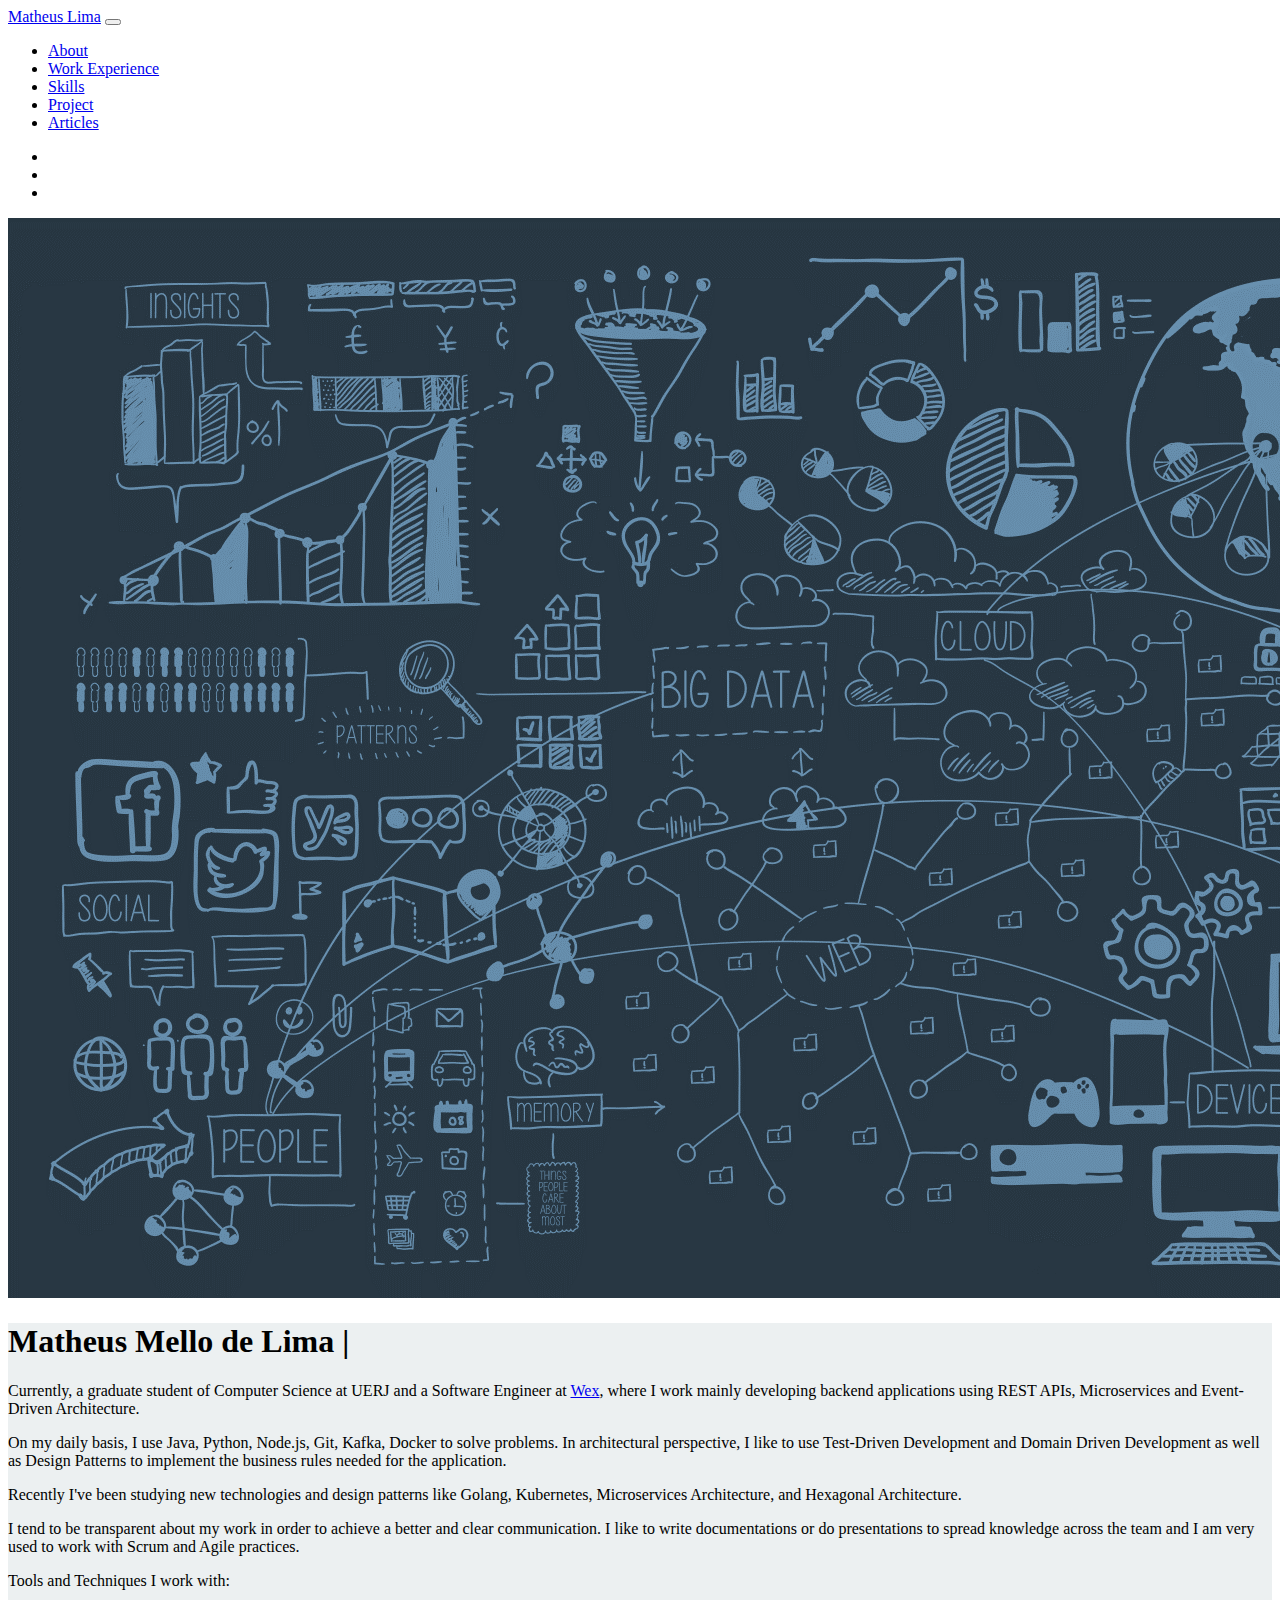
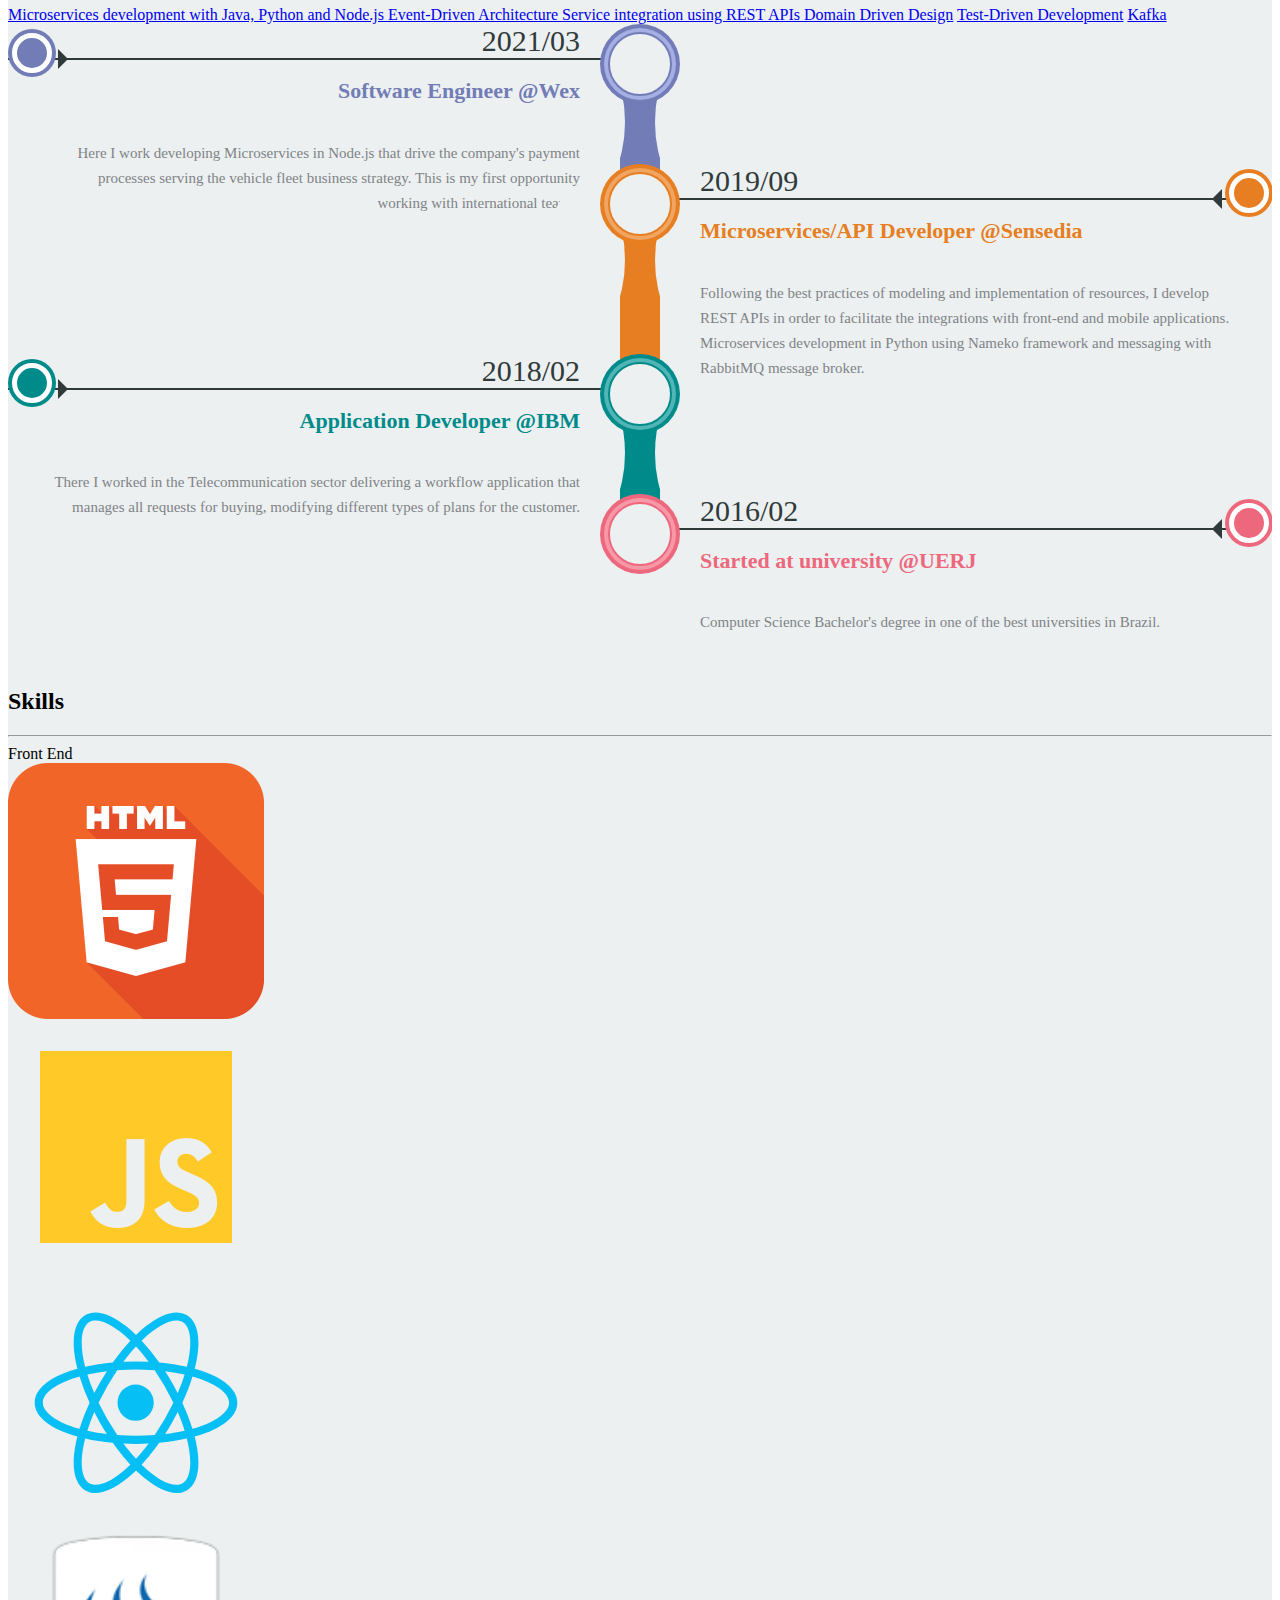
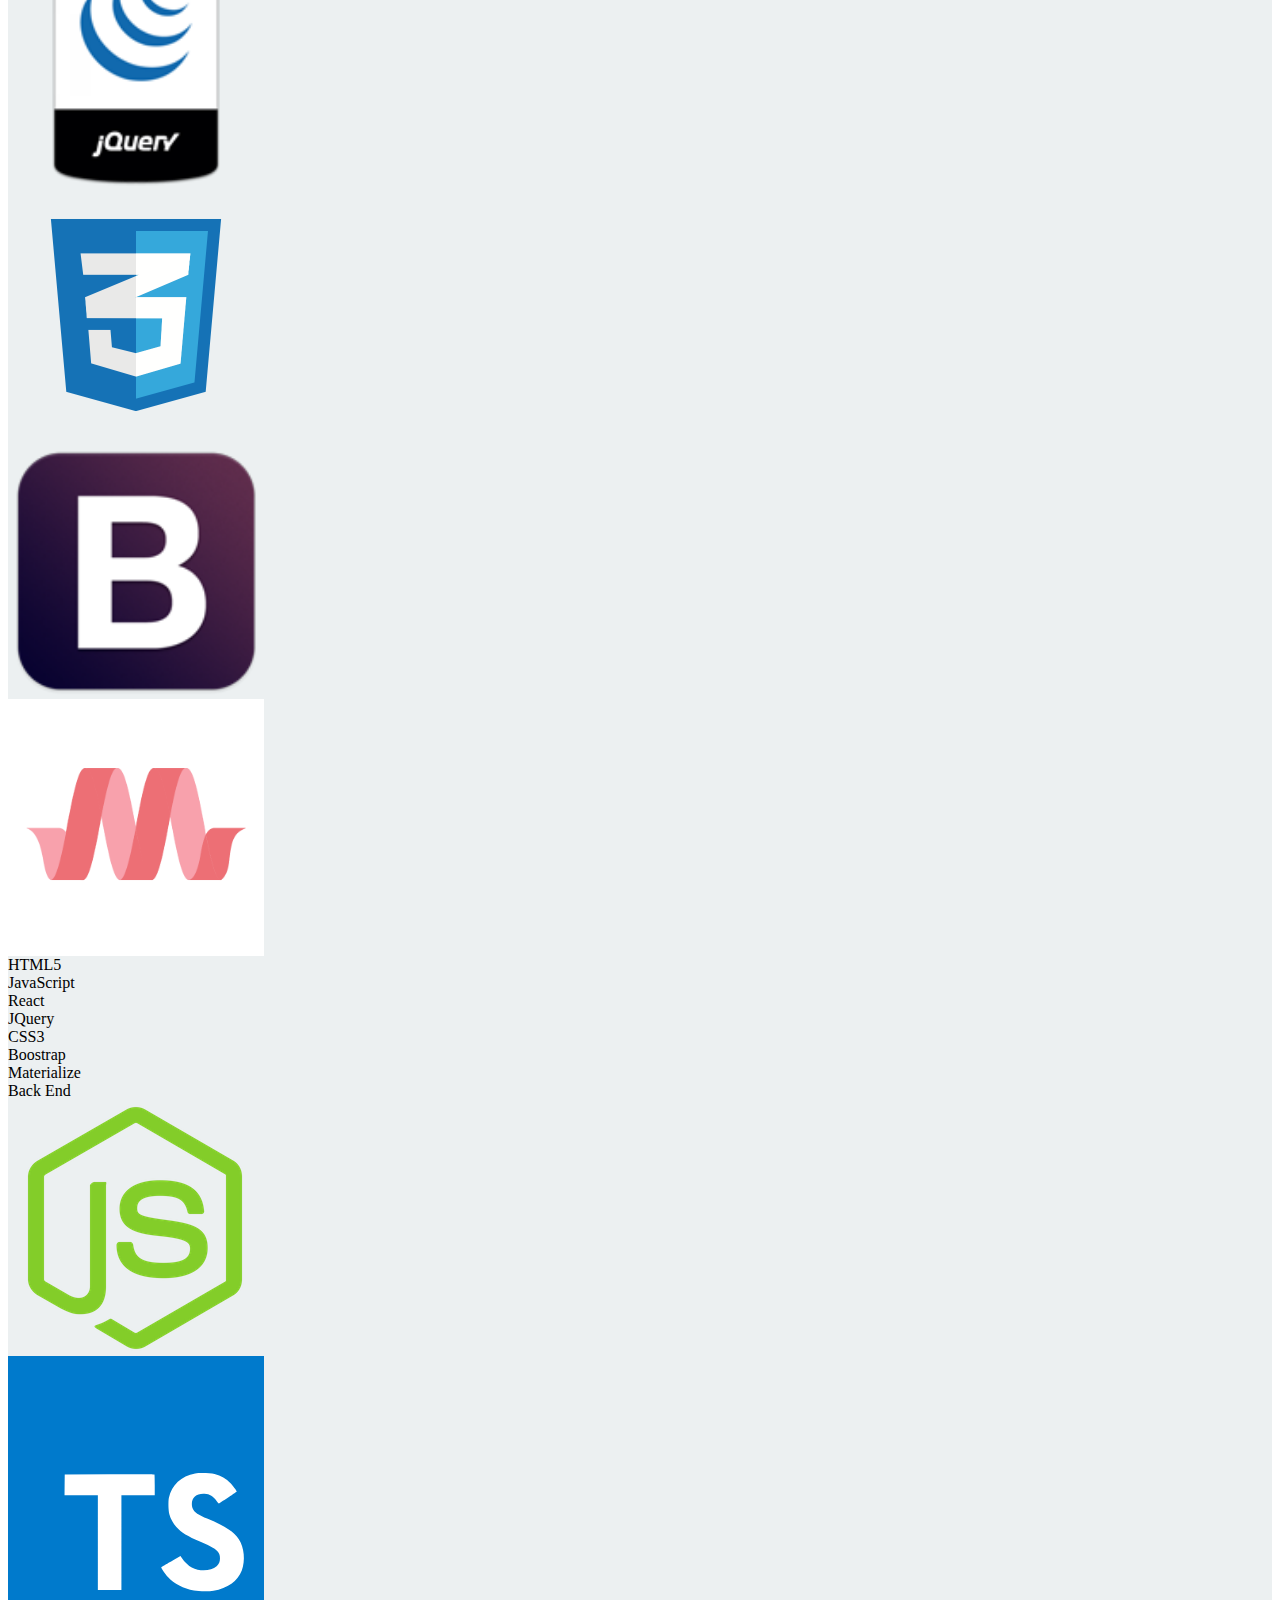
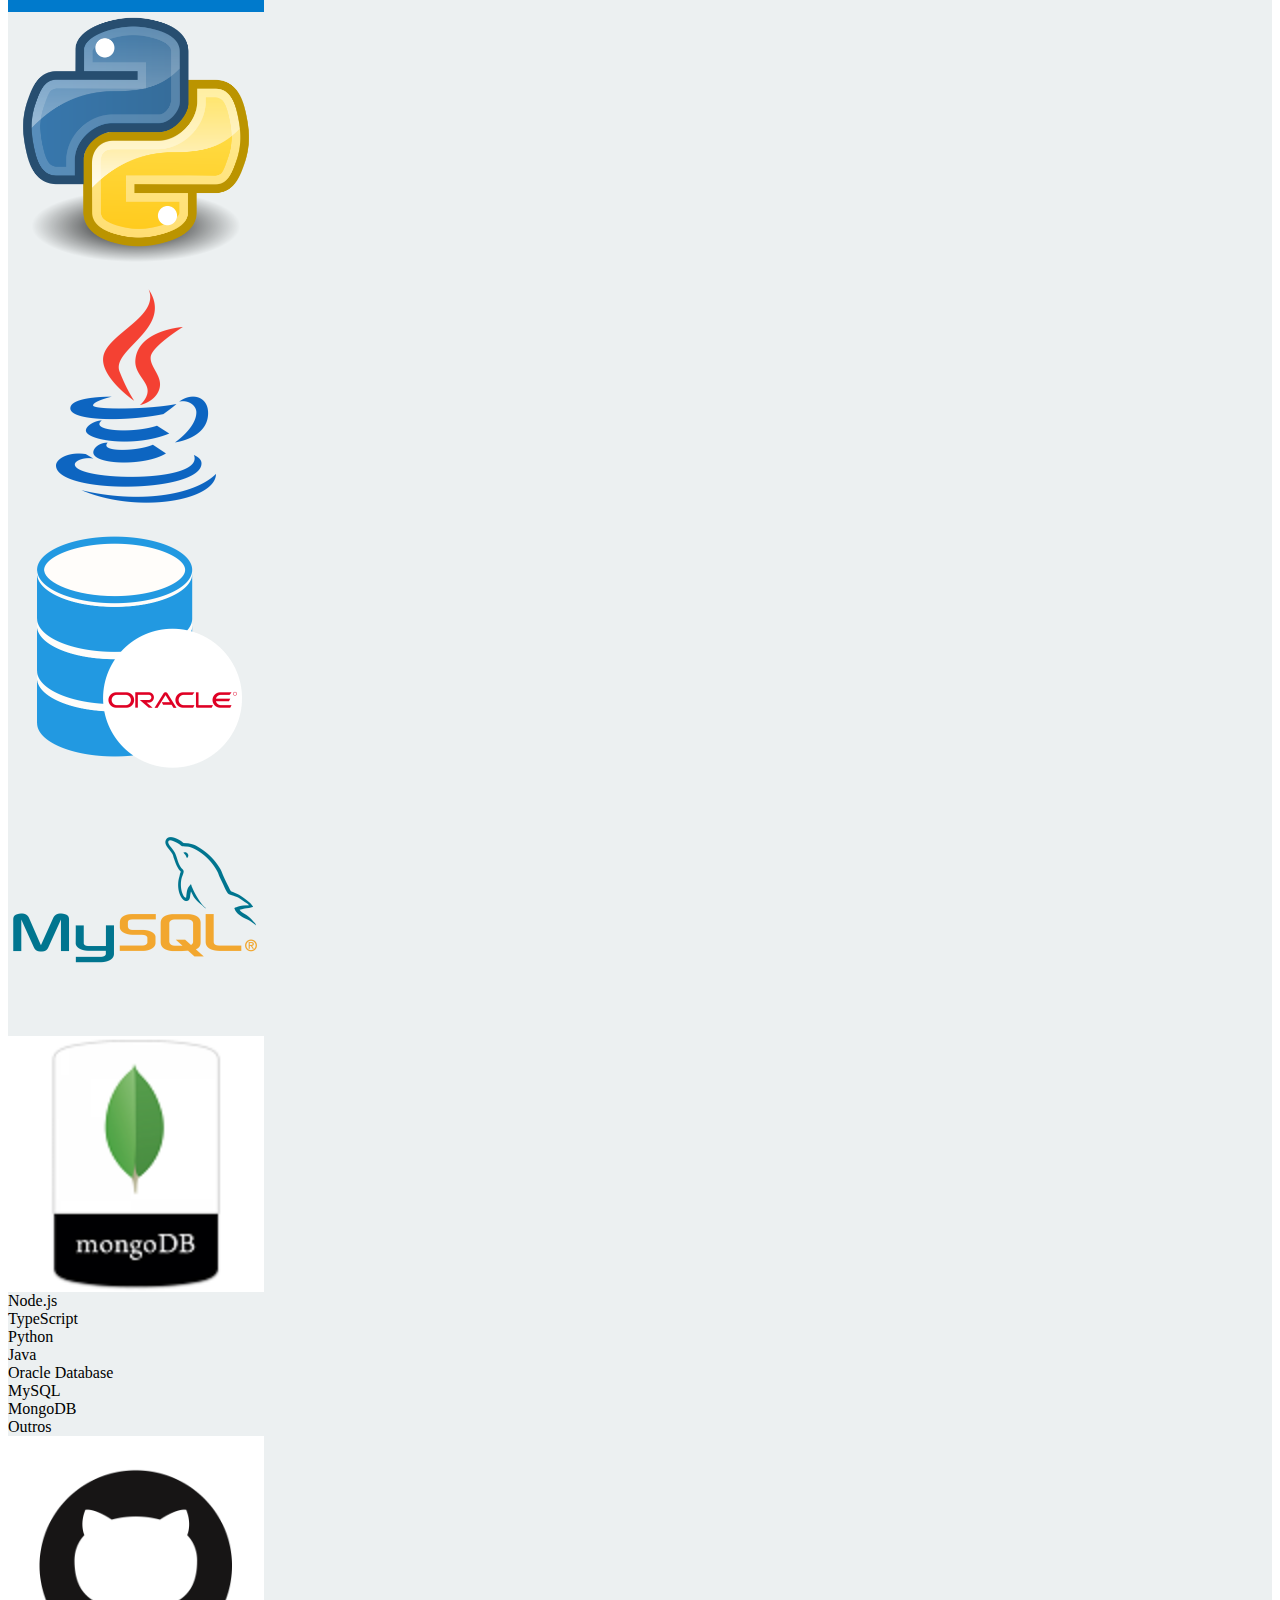
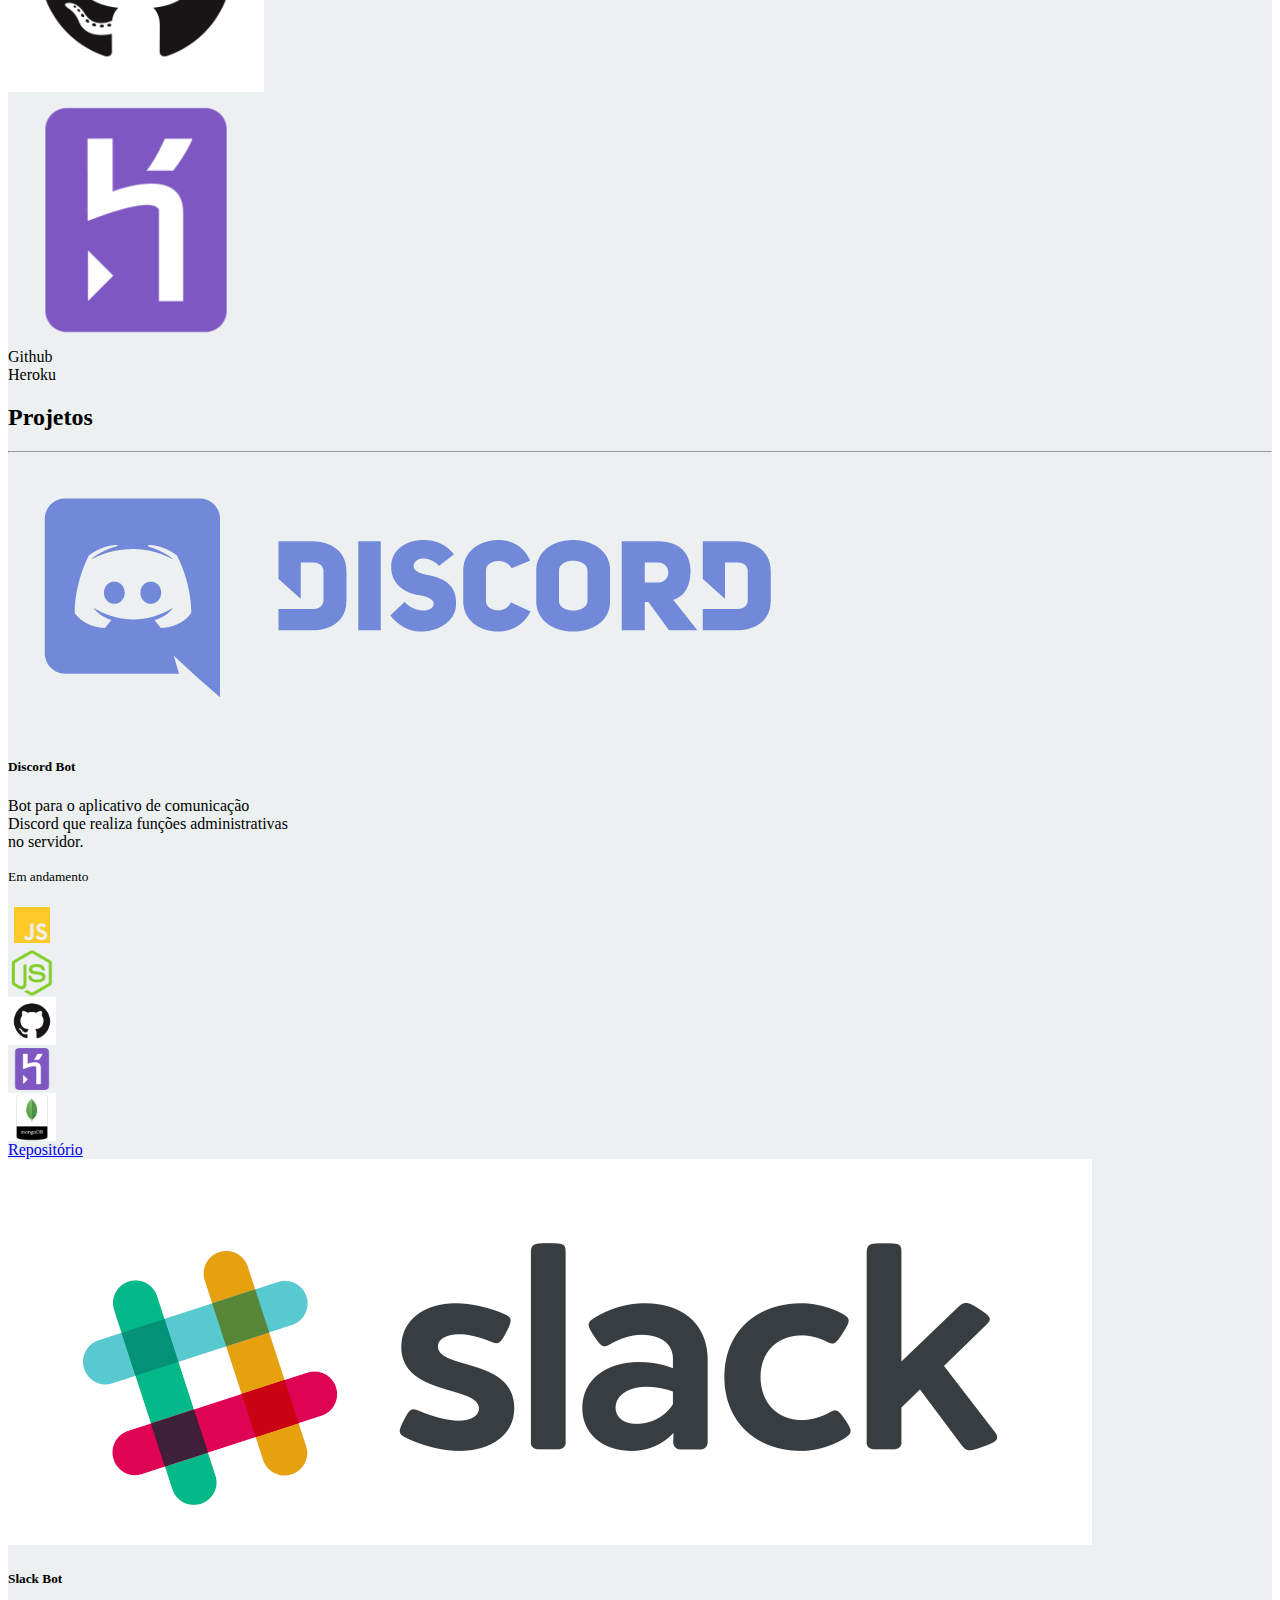
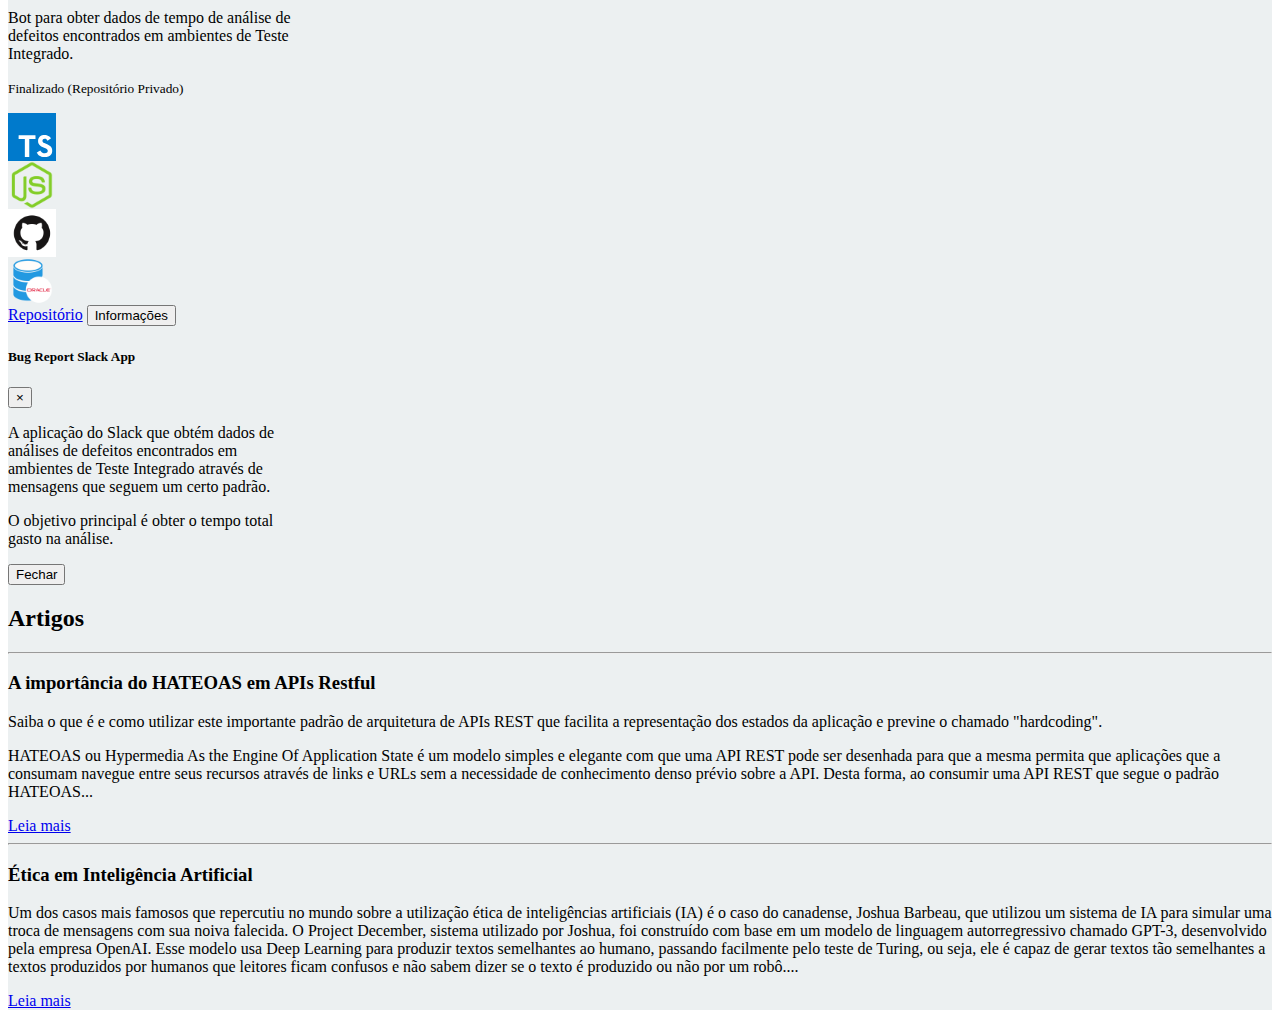
<file: index.html>
<!DOCTYPE html>
<html lang="en">
  <head>
    <meta charset="UTF-8" />
    <meta name="viewport" content="width=device-width, initial-scale=1.0" />
    <meta http-equiv="X-UA-Compatible" content="ie=edge" />
    <title>Matheus Lima</title>
    <link rel="shortcut icon" href="./assets/favicon.png" type="image/x-icon" />
    <link
      rel="stylesheet"
      href="https://bootswatch.com/4/flatly/bootstrap.min.css"
    />
    <link
      rel="stylesheet"
      href="https://use.fontawesome.com/releases/v5.7.2/css/all.css"
      integrity="sha384-fnmOCqbTlWIlj8LyTjo7mOUStjsKC4pOpQbqyi7RrhN7udi9RwhKkMHpvLbHG9Sr"
      crossorigin="anonymous"
    />
    <link rel="stylesheet" href="./css/icon.css" />
    <link rel="stylesheet" href="./css/timeline.css" />
    <link rel="stylesheet" href="./css/index.css" />
    <script src="https://code.jquery.com/jquery-3.3.1.min.js"></script>
    <script src="https://cdnjs.cloudflare.com/ajax/libs/popper.js/1.14.7/umd/popper.min.js"></script>
    <script src="https://stackpath.bootstrapcdn.com/bootstrap/4.3.1/js/bootstrap.min.js"></script>
  </head>
  <body>
    <section id="header">
      <nav class="navbar navbar-expand-lg navbar-dark bg-primary fixed-top">
        <a class="navbar-brand nav-scroll-item" href="#" data-page="header"
          >Matheus Lima</a
        >
        <button
          class="navbar-toggler"
          type="button"
          data-toggle="collapse"
          data-target="#navbarColor02"
          aria-controls="navbarColor02"
          aria-expanded="false"
          aria-label="Toggle navigation"
        >
          <span class="navbar-toggler-icon"></span>
        </button>

        <div class="collapse navbar-collapse" id="navbarColor02">
          <ul class="navbar-nav mr-auto">
            <li id="home-link" class="nav-item">
              <a class="nav-link nav-scroll-item" href="#" data-page="about"
                >About</a
              >
            </li>
            <li id="experience-link" class="nav-item">
              <a
                class="nav-link nav-scroll-item"
                href="#"
                data-page="experience"
                >Work Experience</a
              >
            </li>
            <li id="skills-link" class="nav-item">
              <a class="nav-link nav-scroll-item" href="#" data-page="skills"
                >Skills</a
              >
            </li>
            <li id="projects-link" class="nav-item">
              <a class="nav-link nav-scroll-item" href="#" data-page="projects"
                >Project</a
              >
            </li>
            <li id="articles-link" class="nav-item">
              <a class="nav-link nav-scroll-item" href="#" data-page="articles"
                >Articles</a
              >
            </li>
          </ul>
          <div class="socials">
            <div class="my-2 my-lg-0">
              <ul class="navbar-nav mr-auto">
                <li class="nav-item">
                  <a
                    class="nav-link nav-scroll-item"
                    href="#"
                    data-page="about"
                  >
                    <!-- Freelancer -->
                  </a>
                </li>
                <li class="nav-item">
                  <a
                    class="nav-link"
                    href="https://www.linkedin.com/in/matheus-mello-de-lima-a50415111/"
                    target="_blank"
                    ><i class="fab fa-linkedin-in"></i
                  ></a>
                </li>
                <li class="nav-item">
                  <a
                    class="nav-link"
                    href="https://github.com/mellomaths"
                    target="_blank"
                    ><i class="fab fa-github"></i
                  ></a>
                </li>
              </ul>
            </div>
          </div>
        </div>
      </nav>
      <div
        id="carouselExampleSlidesOnly"
        class="carousel slide"
        data-ride="carousel"
      >
        <div class="carousel-inner">
          <div class="carousel-item active">
            <img src="../assets/index.png" class="d-block w-100" alt="..." />
          </div>
        </div>
      </div>
    </section>

    <section id="main" class="main">
      <section id="about" class="page pb-5">
        <span class="d-block p-4 bg-primary text-white text-center"></span>
        <div class="jumbotron jumbotron-fluid container-fluid mb-0 pb-0">
          <div class="container">
            <h1 class="display-4">
              Matheus Mello de Lima |
              <a
                class="btn btn-primary btn-lg"
                href="https://www.linkedin.com/in/matheus-mello-de-lima-a50415111/"
                role="button"
                target="_blank"
              >
                <i class="fab fa-linkedin-in"></i>
              </a>
              <a
                class="btn btn-primary btn-lg"
                href="https://github.com/mellomaths"
                role="button"
                target="_blank"
              >
                <i class="fab fa-github"></i>
              </a>
              <a
                tabindex="0"
                class="btn btn-lg btn-primary"
                role="button"
                href="#"
                onclick="return false;"
                data-toggle="popover"
                data-trigger="hover"
                data-content="mellomatheuslima@gmail.com"
                ><i class="far fa-envelope"></i
              ></a>
              <a
                tabindex="0"
                class="btn btn-lg btn-primary"
                role="button"
                href="#"
                onclick="return false;"
                data-toggle="popover"
                data-trigger="hover"
                data-content="+55 21 99692-3101"
                ><i class="fas fa-mobile-alt"></i
              ></a>
              <a
                tabindex="0"
                class="btn btn-lg btn-primary"
                role="button"
                href="#"
                onclick="return false;"
                data-toggle="popover"
                data-trigger="hover"
                data-content="mellomatheuslima"
                ><i class="fab fa-skype"></i
              ></a>
            </h1>
            <p class="lead">
              Currently, a graduate student of Computer Science at UERJ and a
              Software Engineer at
              <a
                href="https://www.wexinc.com/"
                target="_blank"
                class="text-primary"
                >Wex</a
              >, where I work mainly developing backend applications using REST
              APIs, Microservices and Event-Driven Architecture.
            </p>
            <p class="lead">
              On my daily basis, I use Java, Python, Node.js, Git, Kafka, Docker
              to solve problems. In architectural perspective, I like to use
              Test-Driven Development and Domain Driven Development as well as
              Design Patterns to implement the business rules needed for the
              application.
            </p>

            <p class="lead">
              Recently I've been studying new technologies and design patterns
              like Golang, Kubernetes, Microservices Architecture, and Hexagonal
              Architecture.
            </p>
            <p class="lead">
              I tend to be transparent about my work in order to achieve a
              better and clear communication. I like to write documentations or do presentations to
              spread knowledge across the team and I am very used to work with
              Scrum and Agile practices.
            </p>
            <p class="lead">Tools and Techniques I work with:</p>
            <div class="list-group">
              <a
                href="https://microservices.io/"
                target="_blank"
                class="list-group-item list-group-item-action"
              >
                Microservices development with Java, Python and Node.js
              </a>
              <a
                href="https://martinfowler.com/articles/201701-event-driven.html"
                target="_blank"
                class="list-group-item list-group-item-action"
              >
                Event-Driven Architecture
              </a>
              <a
                href="https://www.redhat.com/pt-br/topics/api/what-is-a-rest-api"
                target="_blank"
                class="list-group-item list-group-item-action"
              >
                Service integration using REST APIs
              </a>
              <a
                href="https://en.wikipedia.org/wiki/Domain-driven_design"
                target="_blank"
                class="list-group-item list-group-item-action"
                >Domain Driven Design</a
              >
              <a
                href="https://en.wikipedia.org/wiki/Test-driven_development"
                target="_blank"
                class="list-group-item list-group-item-action"
                >Test-Driven Development</a
              >
              <a
                href="https://kafka.apache.org/"
                target="_blank"
                class="list-group-item list-group-item-action"
                >Kafka</a
              >
            </div>
          </div>
        </div>
      </section>
      <section id="experience" class="page py-5">
        <div class="jumbotron jumbotron-fluid container-fluid mb-0">
          <div class="container">
            <div class="row">
              <div class="col-md-12">
                <div class="main-timeline">
                  <div class="timeline">
                    <div class="timeline-icon">
                      <i class="fa fa-globe"></i>
                    </div>
                    <span class="year">2021/03</span>
                    <div class="timeline-content">
                      <h5 class="title">Software Engineer @Wex</h5>
                      <p class="description">
                        Here I work developing Microservices in Node.js that
                        drive the company's payment processes serving the
                        vehicle fleet business strategy. This is my first
                        opportunity working with international teams.
                      </p>
                    </div>
                  </div>
                  <div class="timeline">
                    <div class="timeline-icon">
                      <i class="fa fa-briefcase"></i>
                    </div>
                    <span class="year">2019/09</span>
                    <div class="timeline-content">
                      <h5 class="title">
                        Microservices/API Developer @Sensedia
                      </h5>
                      <p class="description">
                        Following the best practices of modeling and
                        implementation of resources, I develop REST APIs in
                        order to facilitate the integrations with front-end and
                        mobile applications. Microservices development in Python
                        using Nameko framework and messaging with RabbitMQ
                        message broker.
                      </p>
                    </div>
                  </div>
                  <div class="timeline">
                    <div class="timeline-icon">
                      <i class="fa fa-briefcase"></i>
                    </div>
                    <span class="year">2018/02</span>
                    <div class="timeline-content">
                      <h5 class="title">Application Developer @IBM</h5>
                      <p class="description">
                        There I worked in the Telecommunication sector
                        delivering a workflow application that manages all
                        requests for buying, modifying different types of plans
                        for the customer.
                      </p>
                    </div>
                  </div>
                  <div class="timeline">
                    <div class="timeline-icon">
                      <i class="fa fa-rocket"></i>
                    </div>
                    <span class="year">2016/02</span>
                    <div class="timeline-content">
                      <h5 class="title">Started at university @UERJ</h5>
                      <p class="description">
                        Computer Science Bachelor's degree in one of the best
                        universities in Brazil.
                      </p>
                    </div>
                  </div>
                </div>
              </div>
            </div>
          </div>
        </div>
      </section>
      <section id="skills" class="page pb-5">
        <div class="container">
          <h2 class="display-5">Skills</h2>
          <hr class="my-4" />
          <div class="card mt-4 pb-4">
            <div class="card-header">Front End</div>
            <div class="card-body">
              <div class="row text-center">
                <div class="col image-w logo">
                  <img src="./assets/icons/html5.png" alt="" srcset="" />
                </div>
                <div class="col image-w logo">
                  <img src="./assets/icons/javascript.png" alt="" srcset="" />
                </div>
                <div class="col image-w logo">
                  <img src="./assets/icons/react.svg" alt="" srcset="" />
                </div>
                <div class="col image-w logo">
                  <img src="./assets/icons/jquery.png" alt="" srcset="" />
                </div>
                <div class="col image-w logo">
                  <img src="./assets/icons/css3.png" alt="" srcset="" />
                </div>
                <div class="col image-w logo">
                  <img src="./assets/icons/bootstrap.png" alt="" srcset="" />
                </div>
                <div class="col image-w logo">
                  <img src="./assets/icons/materialize.png" alt="" srcset="" />
                </div>
              </div>
            </div>
            <div class="row">
              <div class="col text-center">HTML5</div>
              <div class="col text-center">JavaScript</div>
              <div class="col text-center">React</div>
              <div class="col text-center">JQuery</div>
              <div class="col text-center">CSS3</div>
              <div class="col text-center">Boostrap</div>
              <div class="col text-center">Materialize</div>
            </div>
          </div>
          <div class="card mt-4 pb-4">
            <div class="card-header">Back End</div>
            <div class="card-body">
              <div class="row text-center">
                <div class="col image-w logo">
                  <img src="./assets/icons/nodejs.png" alt="" srcset="" />
                </div>
                <div class="col image-w logo">
                  <img src="./assets/icons/typescript.svg" alt="" srcset="" />
                </div>
                <div class="col image-w logo">
                  <img src="./assets/icons/python.png" alt="" srcset="" />
                </div>
                <div class="col image-w logo">
                  <img src="./assets/icons/java.png" alt="" srcset="" />
                </div>
                <div class="col image-w logo">
                  <img src="./assets/icons/oracledb.png" alt="" srcset="" />
                </div>
                <div class="col image-w logo">
                  <img src="./assets/icons/mysql.png" alt="" srcset="" />
                </div>
                <div class="col image-w logo">
                  <img src="./assets/icons/mongodb.png" alt="" srcset="" />
                </div>
              </div>
            </div>
            <div class="row">
              <div class="col text-center">Node.js</div>
              <div class="col text-center">TypeScript</div>
              <div class="col text-center">Python</div>
              <div class="col text-center">Java</div>
              <div class="col text-center">Oracle Database</div>
              <div class="col text-center">MySQL</div>
              <div class="col text-center">MongoDB</div>
            </div>
          </div>
          <div class="card mt-4 pb-4">
            <div class="card-header">Outros</div>
            <div class="card-body">
              <div class="row text-center">
                <div class="col image-w logo">
                  <img src="./assets/icons/github.png" alt="" srcset="" />
                </div>
                <div class="col image-w logo">
                  <img src="./assets/icons/heroku-logo.png" alt="" srcset="" />
                </div>
                <div class="col image-w logo"></div>
                <div class="col image-w logo"></div>
                <div class="col image-w logo"></div>
                <div class="col image-w logo"></div>
                <div class="col image-w logo"></div>
              </div>
            </div>
            <div class="row">
              <div class="col text-center">Github</div>
              <div class="col text-center">Heroku</div>
              <div class="col text-center"></div>
              <div class="col text-center"></div>
              <div class="col text-center"></div>
              <div class="col text-center"></div>
              <div class="col text-center"></div>
            </div>
          </div>
        </div>
      </section>
      <section id="projects" class="page">
        <div class="container">
          <h2 class="display-5">Projetos</h2>
          <hr class="my-4" />
          <div class="card-columns mt-4">
            <div class="card hover-effect" style="width: 18rem">
              <img
                src="./assets/icons/discord.png"
                class="card-img-top"
                alt="..."
              />
              <div class="card-body">
                <h5 class="card-title">Discord Bot</h5>
                <p class="card-text">
                  Bot para o aplicativo de comunicação Discord que realiza
                  funções administrativas no servidor.
                </p>
                <p class="card-text">
                  <small class="text-muted">Em andamento</small>
                </p>

                <div class="d-inline-flex bd-highlight mb-4">
                  <div class="image-w bitmap-logo">
                    <img src="./assets/icons/javascript.png" alt="" srcset="" />
                  </div>
                  <div class="image-w bitmap-logo">
                    <img src="./assets/icons/nodejs.png" alt="" srcset="" />
                  </div>
                  <div class="image-w bitmap-logo">
                    <img src="./assets/icons/github.png" alt="" srcset="" />
                  </div>
                  <div class="image-w bitmap-logo">
                    <img src="./assets/icons/heroku-logo.png" alt="" />
                  </div>
                  <div class="image-w bitmap-logo">
                    <img src="./assets/icons/mongodb.png" alt="" />
                  </div>
                </div>

                <a
                  href="https://github.com/mellomaths/magibot"
                  target="_blank"
                  class="btn btn-primary"
                  >Repositório</a
                >
              </div>
            </div>
            <div class="card hover-effect" style="width: 18rem">
              <img
                src="./assets/icons/slack.png"
                class="card-img-top"
                alt="..."
              />
              <div class="card-body">
                <h5 class="card-title">Slack Bot</h5>
                <p class="card-text">
                  Bot para obter dados de tempo de análise de defeitos
                  encontrados em ambientes de Teste Integrado.
                </p>
                <p class="card-text">
                  <small class="text-muted"
                    >Finalizado (Repositório Privado)</small
                  >
                </p>

                <div class="d-inline-flex bd-highlight mb-4">
                  <div class="image-w bitmap-logo mx-2">
                    <img src="./assets/icons/typescript.svg" alt="" srcset="" />
                  </div>
                  <div class="image-w bitmap-logo">
                    <img src="./assets/icons/nodejs.png" alt="" srcset="" />
                  </div>
                  <div class="image-w bitmap-logo">
                    <img src="./assets/icons/github.png" alt="" srcset="" />
                  </div>
                  <div class="image-w bitmap-logo">
                    <img src="./assets/icons/oracledb.png" alt="" />
                  </div>
                </div>

                <a
                  href="_"
                  target="_blank"
                  class="btn btn-primary disabled mr-1"
                  >Repositório</a
                >

                <button
                  type="button"
                  class="btn btn-primary"
                  data-toggle="modal"
                  data-target="#exampleModalCenter"
                >
                  Informações
                </button>

                <div
                  class="modal fade"
                  id="exampleModalCenter"
                  tabindex="-1"
                  role="dialog"
                  aria-labelledby="exampleModalCenterTitle"
                  aria-hidden="true"
                >
                  <div
                    class="modal-dialog modal-dialog-centered modal-lg"
                    role="document"
                  >
                    <div class="modal-content">
                      <div class="modal-header">
                        <h5 class="modal-title" id="exampleModalCenterTitle">
                          Bug Report Slack App
                        </h5>
                        <button
                          type="button"
                          class="close"
                          data-dismiss="modal"
                          aria-label="Close"
                        >
                          <span aria-hidden="true">&times;</span>
                        </button>
                      </div>
                      <div class="modal-body">
                        <p>
                          A aplicação do Slack que obtém dados de análises de
                          defeitos encontrados em ambientes de Teste Integrado
                          através de mensagens que seguem um certo padrão.
                        </p>
                        <p>
                          O objetivo principal é obter o tempo total gasto na
                          análise.
                        </p>
                      </div>
                      <div class="modal-footer">
                        <button
                          type="button"
                          class="btn btn-secondary"
                          data-dismiss="modal"
                        >
                          Fechar
                        </button>
                      </div>
                    </div>
                  </div>
                </div>
              </div>
            </div>
          </div>
        </div>
      </section>
      <section id="articles" class="page py-5">
        <div class="container">
          <h2 class="display-5">Artigos</h2>
          <hr class="my-4" />
          <div class="p-4 p-md-5 text-white rounded bg-primary">
            <h3 class="display-6 font-italic">
              A importância do HATEOAS em APIs Restful
            </h3>
            <p class="lead my-3">
              Saiba o que é e como utilizar este importante padrão de
              arquitetura de APIs REST que facilita a representação dos estados
              da aplicação e previne o chamado "hardcoding".
            </p>
            <!-- <hr class="my-4" /> -->
            <p class="lead text-white font-weight-bold">
              HATEOAS ou Hypermedia As the Engine Of Application State é um
              modelo simples e elegante com que uma API REST pode ser desenhada
              para que a mesma permita que aplicações que a consumam navegue
              entre seus recursos através de links e URLs sem a necessidade de
              conhecimento denso prévio sobre a API. Desta forma, ao consumir
              uma API REST que segue o padrão HATEOAS...
            </p>
            <a
              class="btn btn-light btn-lg"
              href="https://medium.com/@mellomaths/a-import%C3%A2ncia-do-hateoas-em-apis-restful-1ca2dc081288"
              role="button"
              target="_blank"
              >Leia mais</a
            >
          </div>
          <hr class="my-4" />
          <div class="p-4 p-md-5 text-white rounded bg-primary">
            <h3 class="display-6 font-italic">
              Ética em Inteligência Artificial
            </h3>
            <!-- <hr class="my-4" /> -->
            <p class="lead text-white font-weight-bold">
              Um dos casos mais famosos que repercutiu no mundo sobre a utilização ética de inteligências artificiais (IA) é o caso do canadense, Joshua Barbeau, que utilizou um sistema de IA para simular uma troca de mensagens com sua noiva falecida. O Project December, sistema utilizado por Joshua, foi construído com base em um modelo de linguagem autorregressivo chamado GPT-3, desenvolvido pela empresa OpenAI. Esse modelo usa Deep Learning para produzir textos semelhantes ao humano, passando facilmente pelo teste de Turing, ou seja, ele é capaz de gerar textos tão semelhantes a textos produzidos por humanos que leitores ficam confusos e não sabem dizer se o texto é produzido ou não por um robô....
            </p>
            <a
              class="btn btn-light btn-lg"
              href="https://medium.com/@mellomaths/%C3%A9tica-em-intelig%C3%AAncia-artificial-bd6e86402efe"
              role="button"
              target="_blank"
              >Leia mais</a
            >
          </div>
        </div>
        
      </section>
    </section>

    <script>
      $('[data-toggle="popover"]').popover();
      $(".nav-scroll-item").click(function () {
        var pageId = $(this).attr("data-page");
        $("html, body").animate(
          { scrollTop: $("#" + pageId).offset().top },
          1000
        );
      });
      $("body").scrollspy({ target: "#navbar", offset: 170 });
      $(document).ready(function () {
        $(".hover-effect").hover(
          // When mouse hover
          function () {
            $(this).animate(
              {
                marginTop: "-=1%",
              },
              200
            );
          },
          // When mouse out
          function () {
            $(this).animate(
              {
                marginTop: "0%",
              },
              200
            );
          }
        );
      });
    </script>
  </body>
</html>
</file>
<file: css/icon.css>
.image-w img,
.image-w svg {
    display: block;
    width: 100%;
    height: auto;
}

.bitmap-logo {
    max-width: 48px;
}

.logo {
    /* position: fixed; */
    max-width: 256px;
}
</file>
<file: css/timeline.css>
.main-timeline {
    overflow: hidden;
    position: relative;
}
.main-timeline .timeline {
    width: 50%;
    float: left;
    z-index: 1;
    position: relative;
}
.main-timeline .timeline:after,
.main-timeline .timeline:before {
    content: '';
    display: block;
    clear: both;
}
.main-timeline .timeline:before {
    content: '';
    width: 40px;
    height: 90%;
    background: #727cb6;
    position: absolute;
    top: 10%;
    right: -20px;
}
.main-timeline .timeline:last-child:before {
    height: 0;
}
.main-timeline .timeline-icon {
    width: 80px;
    height: 80px;
    border-radius: 50%;
    background: #727cb6;
    overflow: hidden;
    text-align: center;
    position: absolute;
    top: 0;
    right: -40px;
    z-index: 3;
}
.main-timeline .timeline-icon:before {
    content: '';
    width: 60px;
    height: 60px;
    border-radius: 50%;
    background: #ecf0f1;
    border: 2px solid #727cb6;
    box-shadow: 0 0 0 4px #a5afe4;
    margin: auto;
    position: absolute;
    top: 0;
    left: 0;
    bottom: 0;
    right: 0;
}
.main-timeline .timeline-icon i {
    font-size: 35px;
    color: #303a3b;
    line-height: 80px;
    z-index: 1;
    position: relative;
}
.main-timeline .year {
    display: block;
    padding: 0 60px 0 30px;
    font-size: 30px;
    color: #303a3b;
    text-align: right;
    border-bottom: 2px solid #303a3b;
    z-index: 2;
    position: relative;
}
.main-timeline .year:before {
    content: '';
    display: block;
    width: 30px;
    height: 30px;
    border-radius: 50%;
    background: #727cb6;
    border: 5px solid #fff;
    box-shadow: 0 0 0 4px #727cb6;
    margin: auto;
    position: absolute;
    bottom: -15px;
    left: 4px;
}
.main-timeline .year:after {
    content: '';
    border-left: 10px solid #303a3b;
    border-top: 10px solid transparent;
    border-bottom: 10px solid transparent;
    position: absolute;
    bottom: -11px;
    left: 50px;
}
.main-timeline .timeline-content {
    padding: 18px 60px 18px 40px;
    text-align: right;
    position: relative;
    z-index: 1;
}
.main-timeline .timeline-content:after,
.main-timeline .timeline-content:before {
    content: '';
    width: 80px;
    height: 150px;
    border-radius: 50%;
    background: #ecf0f1;
    position: absolute;
    top: -7%;
    right: 15px;
    z-index: -1;
}
.main-timeline .timeline-content:after {
    left: auto;
    right: -95px;
}
.main-timeline .timeline:last-child .timeline-content:after,
.main-timeline .timeline:last-child .timeline-content:before {
    width: 0;
    height: 0;
}
.main-timeline .title {
    font-size: 22px;
    font-weight: 700;
    color: #727cb6;
    margin-top: 0;
}
.main-timeline .description {
    font-size: 15px;
    color: #7f8386;
    line-height: 25px;
}
.main-timeline .timeline:nth-child(2) {
    margin-top: 140px;
}
.main-timeline .timeline:nth-child(even) {
    margin-bottom: 80px;
}
.main-timeline .timeline:nth-child(odd) {
    margin: -140px 0 0;
}
.main-timeline .timeline:first-child,
.main-timeline .timeline:last-child:nth-child(even) {
    margin: 0 !important;
}
.main-timeline .timeline:nth-child(2n) .timeline-icon,
.main-timeline .timeline:nth-child(2n):before {
    right: auto;
    left: -20px;
    background: #e77e21;
}
.main-timeline .timeline:nth-child(2n) .timeline-icon {
    left: -40px;
}
.main-timeline .timeline:nth-child(2n) .year {
    padding: 0 30px 0 60px;
    text-align: left;
}
.main-timeline .timeline:nth-child(2n) .year:before {
    left: auto;
    right: 3px;
}
.main-timeline .timeline:nth-child(2n) .year:after {
    border-left: none;
    border-right: 10px solid #303a3b;
    right: 50px;
}
.main-timeline .timeline:nth-child(2n) .timeline-content {
    padding: 18px 40px 18px 60px;
    text-align: left;
}
.main-timeline .timeline:nth-child(2n) .timeline-content:before {
    left: -95px;
}
.main-timeline .timeline:nth-child(2n) .timeline-content:after {
    left: 15px;
}
.main-timeline .timeline:nth-child(2n) .timeline-icon:before {
    border-color: #e77e21;
    box-shadow: 0 0 0 4px #f1a563;
}
.main-timeline .timeline:nth-child(2n) .year:before {
    background: #e77e21;
    box-shadow: 0 0 0 4px #e77e21;
}
.main-timeline .timeline:nth-child(2n) .title {
    color: #e77e21;
}
.main-timeline .timeline:nth-child(3n) .timeline-icon,
.main-timeline .timeline:nth-child(3n):before {
    background: #008b8b;
}
.main-timeline .timeline:nth-child(3n) .timeline-icon:before {
    border-color: #008b8b;
    box-shadow: 0 0 0 4px #50b5b4;
}
.main-timeline .timeline:nth-child(3n) .year:before {
    background: #008b8b;
    box-shadow: 0 0 0 4px #008b8b;
}
.main-timeline .timeline:nth-child(3n) .title {
    color: #008b8b;
}
.main-timeline .timeline:nth-child(4n) .timeline-icon,
.main-timeline .timeline:nth-child(4n):before {
    background: #ed687c;
}
.main-timeline .timeline:nth-child(4n) .timeline-icon:before {
    border-color: #ed687c;
    box-shadow: 0 0 0 4px #f798a8;
}
.main-timeline .timeline:nth-child(4n) .year:before {
    background: #ed687c;
    box-shadow: 0 0 0 4px #ed687c;
}
.main-timeline .timeline:nth-child(4n) .title {
    color: #ed687c;
}
@media only screen and (max-width: 990px) {
    .main-timeline .timeline {
        width: 100%;
    }
    .main-timeline .timeline:nth-child(even),
    .main-timeline .timeline:nth-child(odd) {
        margin: 0;
    }
    .main-timeline .timeline:before,
    .main-timeline .timeline:nth-child(2n):before {
        width: 30px;
        height: 100%;
        left: 25px;
    }
    .main-timeline .timeline-icon,
    .main-timeline .timeline:nth-child(2n) .timeline-icon {
        left: 0;
    }
    .main-timeline .timeline:nth-child(2n) .year,
    .main-timeline .year {
        text-align: left;
        padding: 0 30px 0 100px;
    }
    .main-timeline .timeline:nth-child(2n) .year:before,
    .main-timeline .year:before {
        left: auto;
        right: 4px;
    }
    .main-timeline .year:after {
        left: auto;
        right: 50px;
        border-right: 10px solid #303a3b;
        border-left: none;
    }
    .main-timeline .timeline-content .description {
        color: #666;
    }
    .main-timeline .timeline-content,
    .main-timeline .timeline:nth-child(2n) .timeline-content {
        text-align: left;
        padding: 18px 40px 18px 100px;
    }
    .main-timeline .timeline-content:after,
    .main-timeline .timeline-content:before {
        width: 0;
        height: 0;
    }
}
</file>
<file: css/index.css>
.main {
    background-color: #ecf0f1;
    background: #ecf0f1;
}

.hover-effect:hover {
    -webkit-box-shadow: -1px 9px 40px -12px rgba(0, 0, 0, 0.75);
    -moz-box-shadow: -1px 9px 40px -12px rgba(0, 0, 0, 0.75);
    box-shadow: -1px 9px 40px -12px rgba(0, 0, 0, 0.75);
}
</file>
